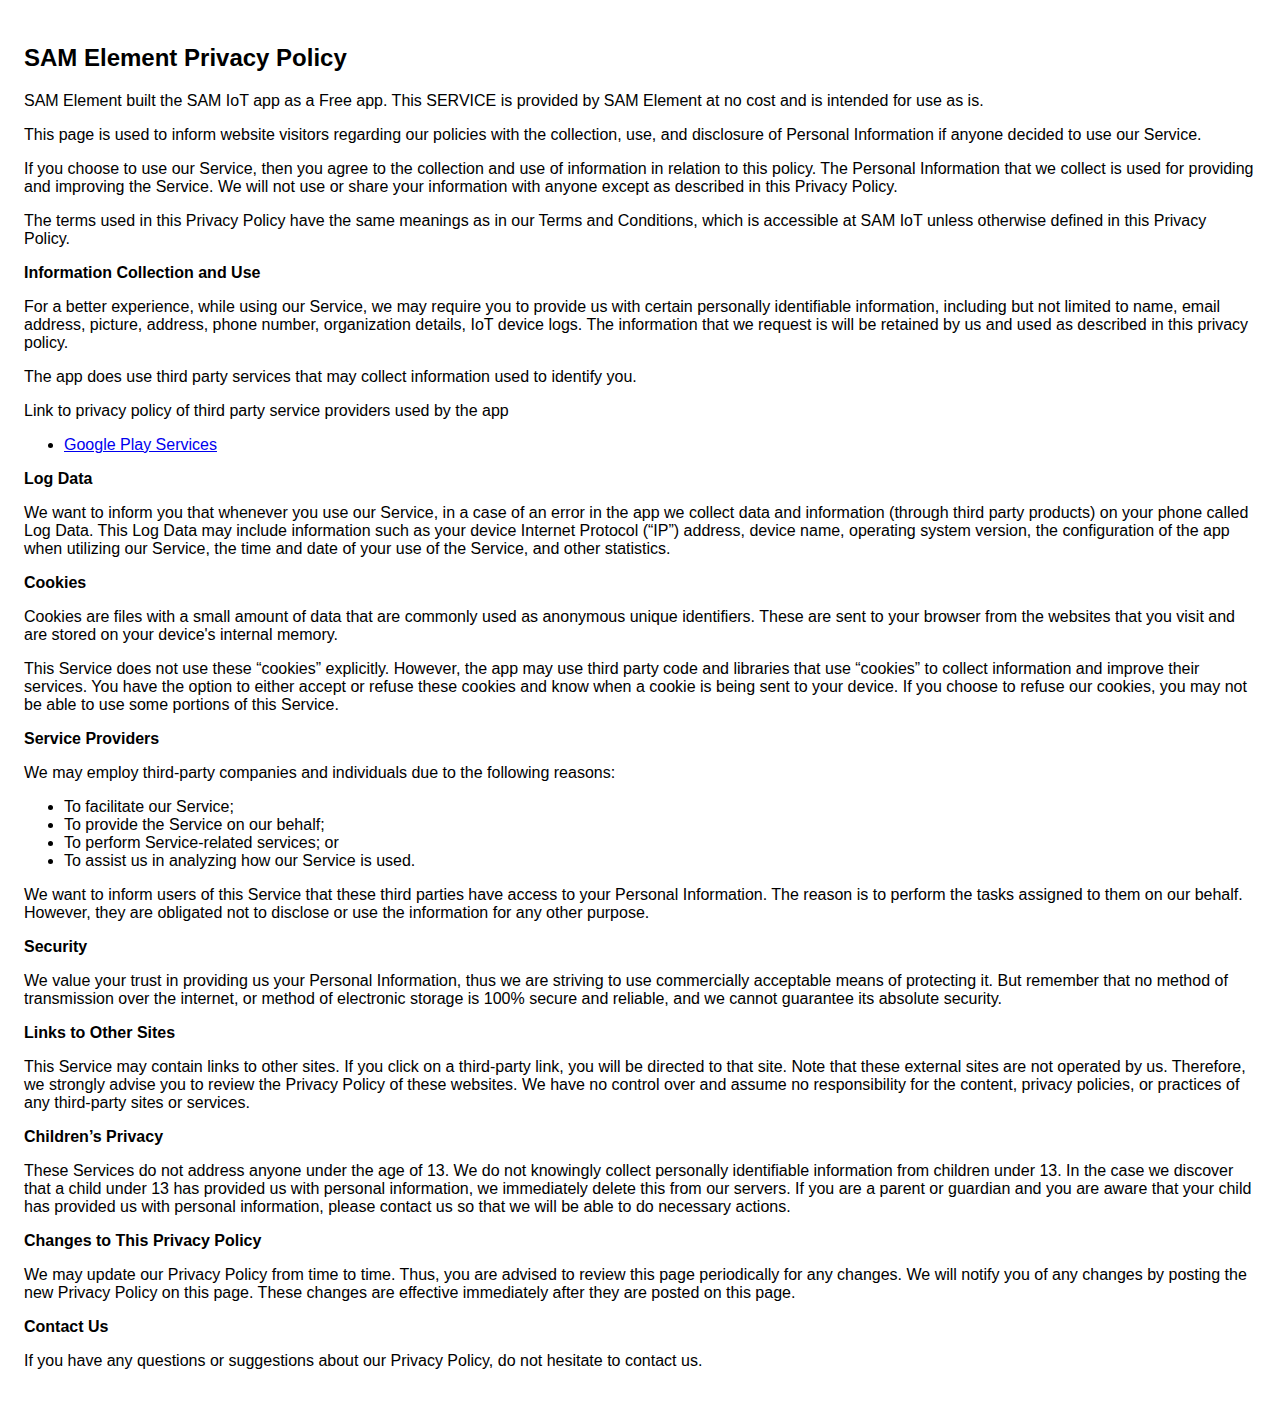
<file: privacy_policy.html>
<!DOCTYPE html><html> <head> <meta charset="utf-8"> <meta name="viewport" content="width=device-width"> <title>Privacy Policy</title>
<style>body{font-family: "Helvetica Neue", Helvetica, Arial, sans-serif; padding:1em;}</style></head> 
<body><h2>SAM Element Privacy Policy</h2> <p> SAM Element built the SAM IoT app as a Free app. This SERVICE is provided by SAM Element at no cost and is intended for use as is.
                  </p> <p>This page is used to inform website visitors regarding our policies with the collection, use, and
                    disclosure of Personal Information if anyone decided to use our Service.
                  </p> <p>If you choose to use our Service, then you agree to the collection and use of information in relation
                    to this policy. The Personal Information that we collect is used for providing and improving the
                    Service. We will not use or share your information with anyone except as described
                    in this Privacy Policy.
                  </p> <p>The terms used in this Privacy Policy have the same meanings as in our Terms and Conditions, which is accessible
                    at SAM IoT unless otherwise defined in this Privacy Policy.
                  </p> <p><strong>Information Collection and Use</strong></p> <p>For a better experience, while using our Service, we may require you to provide us with certain
                    personally identifiable information, including but not limited to name, email address, picture, address, phone number, organization details, IoT device logs. The information that we request is will be retained by us and used as described in this privacy policy.
                  </p> <p>The app does use third party services that may collect information used to identify you.</p> <div><p>Link to privacy policy of third party service providers used by the app</p> <ul><li><a href="https://www.google.com/policies/privacy/" target="_blank">Google Play Services</a></li> <!----> <!----> <!----> <!----> <!----></ul></div> <p><strong>Log Data</strong></p> <p> We want to inform you that whenever you use our Service, in a case of an
                    error in the app we collect data and information (through third party products) on your phone
                    called Log Data. This Log Data may include information such as your device Internet Protocol (“IP”) address,
                    device name, operating system version, the configuration of the app when utilizing our Service,
                    the time and date of your use of the Service, and other statistics.
                  </p> <p><strong>Cookies</strong></p> <p>Cookies are files with a small amount of data that are commonly used as anonymous unique identifiers. These
                    are sent to your browser from the websites that you visit and are stored on your device's internal memory.
                  </p> <p>This Service does not use these “cookies” explicitly. However, the app may use third party code and libraries
                    that use “cookies” to collect information and improve their services. You have the option to either
                    accept or refuse these cookies and know when a cookie is being sent to your device. If you choose to
                    refuse our cookies, you may not be able to use some portions of this Service.
                  </p> <p><strong>Service Providers</strong></p> <p> We may employ third-party companies and individuals due to the following reasons:</p> <ul><li>To facilitate our Service;</li> <li>To provide the Service on our behalf;</li> <li>To perform Service-related services; or</li> <li>To assist us in analyzing how our Service is used.</li></ul> <p> We want to inform users of this Service that these third parties have access to your
                    Personal Information. The reason is to perform the tasks assigned to them on our behalf. However, they
                    are obligated not to disclose or use the information for any other purpose.
                  </p> <p><strong>Security</strong></p> <p> We value your trust in providing us your Personal Information, thus we are striving
                    to use commercially acceptable means of protecting it. But remember that no method of transmission over
                    the internet, or method of electronic storage is 100% secure and reliable, and we cannot guarantee
                    its absolute security.
                  </p> <p><strong>Links to Other Sites</strong></p> <p>This Service may contain links to other sites. If you click on a third-party link, you will be directed
                    to that site. Note that these external sites are not operated by us. Therefore, we strongly
                    advise you to review the Privacy Policy of these websites. We have no control over
                    and assume no responsibility for the content, privacy policies, or practices of any third-party sites
                    or services.
                  </p> <p><strong>Children’s Privacy</strong></p> <p>These Services do not address anyone under the age of 13. We do not knowingly collect
                    personally identifiable information from children under 13. In the case we discover that a child
                    under 13 has provided us with personal information, we immediately delete this from
                    our servers. If you are a parent or guardian and you are aware that your child has provided us with personal
                    information, please contact us so that we will be able to do necessary actions.
                  </p> <p><strong>Changes to This Privacy Policy</strong></p> <p> We may update our Privacy Policy from time to time. Thus, you are advised to review
                    this page periodically for any changes. We will notify you of any changes by posting
                    the new Privacy Policy on this page. These changes are effective immediately after they are posted on
                    this page.
                  </p> <p><strong>Contact Us</strong></p> <p>If you have any questions or suggestions about our Privacy Policy, do not hesitate to contact
                    us.
                  </p></body></html>
</file>
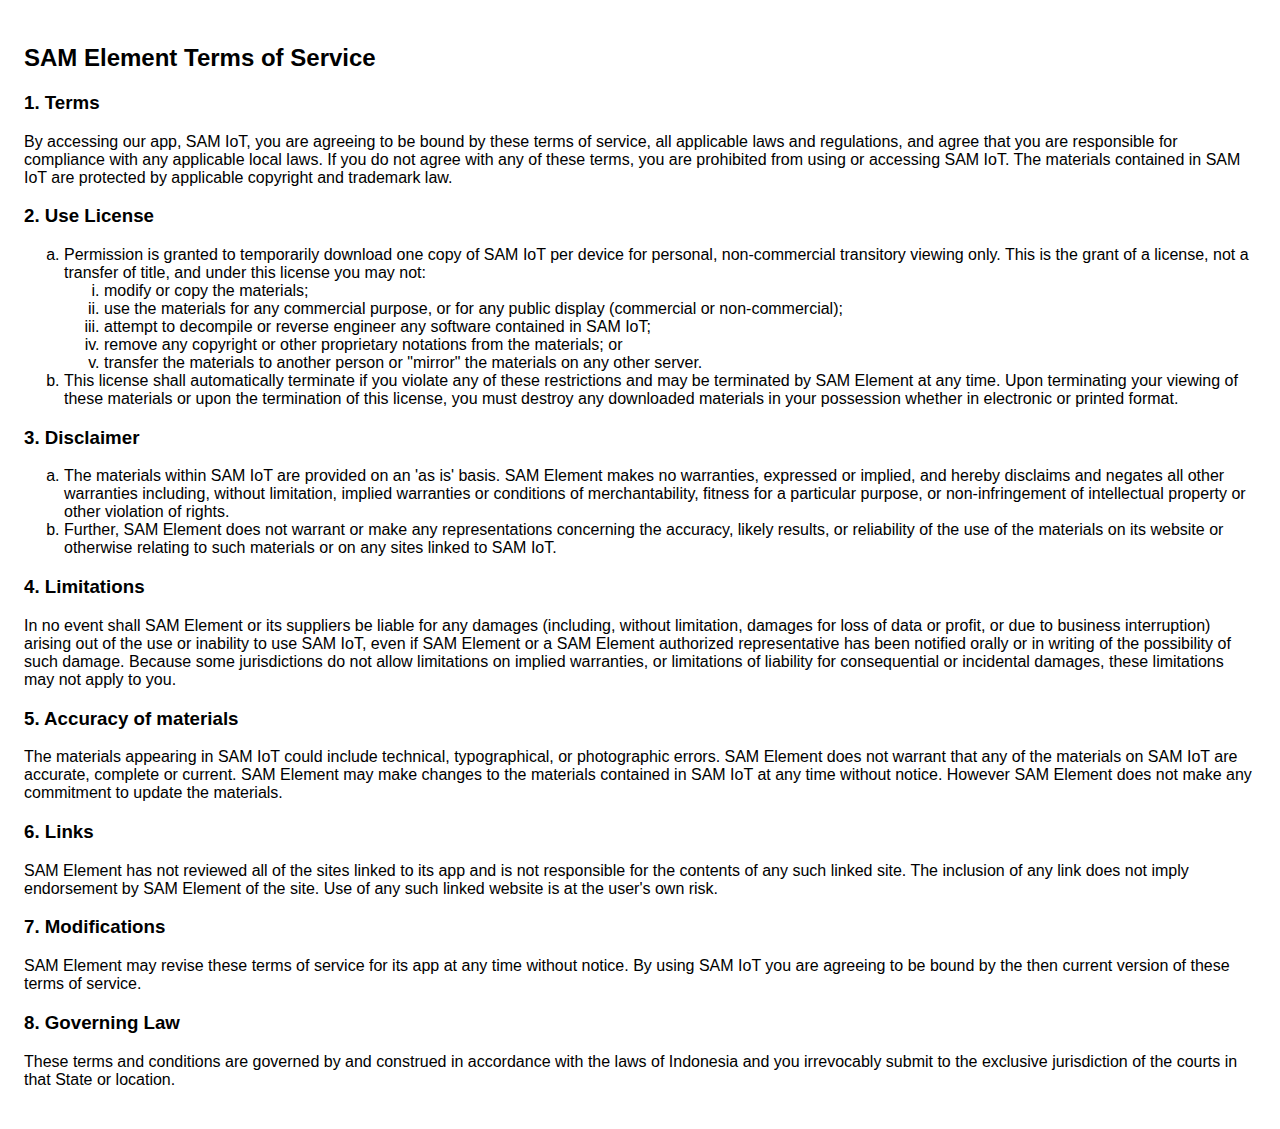
<file: terms_of_service.html>
<!DOCTYPE html><html> <head> <meta charset="utf-8"> <meta name="viewport" content="width=device-width"> <title>Terms of Service</title>
<style>body{font-family: "Helvetica Neue", Helvetica, Arial, sans-serif; padding:1em;}</style></head> 
<body>
<h2>SAM Element Terms of Service</h2>
<h3>1. Terms</h3>
<p>By accessing our app, SAM IoT, you are agreeing to be bound by these terms of service, all applicable laws and regulations, and agree that you are responsible for compliance with any applicable local laws. If you do not agree with any of these terms, you are prohibited from using or accessing SAM IoT. The materials contained in SAM IoT are protected by applicable copyright and trademark law.</p>
<h3>2. Use License</h3>
<ol type="a">
   <li>Permission is granted to temporarily download one copy of SAM IoT per device for personal, non-commercial transitory viewing only. This is the grant of a license, not a transfer of title, and under this license you may not:
   <ol type="i">
       <li>modify or copy the materials;</li>
       <li>use the materials for any commercial purpose, or for any public display (commercial or non-commercial);</li>
       <li>attempt to decompile or reverse engineer any software contained in SAM IoT;</li>
       <li>remove any copyright or other proprietary notations from the materials; or</li>
       <li>transfer the materials to another person or "mirror" the materials on any other server.</li>
   </ol>
    </li>
   <li>This license shall automatically terminate if you violate any of these restrictions and may be terminated by SAM Element at any time. Upon terminating your viewing of these materials or upon the termination of this license, you must destroy any downloaded materials in your possession whether in electronic or printed format.</li>
</ol>
<h3>3. Disclaimer</h3>
<ol type="a">
   <li>The materials within SAM IoT are provided on an 'as is' basis. SAM Element makes no warranties, expressed or implied, and hereby disclaims and negates all other warranties including, without limitation, implied warranties or conditions of merchantability, fitness for a particular purpose, or non-infringement of intellectual property or other violation of rights.</li>
   <li>Further, SAM Element does not warrant or make any representations concerning the accuracy, likely results, or reliability of the use of the materials on its website or otherwise relating to such materials or on any sites linked to SAM IoT.</li>
</ol>
<h3>4. Limitations</h3>
<p>In no event shall SAM Element or its suppliers be liable for any damages (including, without limitation, damages for loss of data or profit, or due to business interruption) arising out of the use or inability to use SAM IoT, even if SAM Element or a SAM Element authorized representative has been notified orally or in writing of the possibility of such damage. Because some jurisdictions do not allow limitations on implied warranties, or limitations of liability for consequential or incidental damages, these limitations may not apply to you.</p>
<h3>5. Accuracy of materials</h3>
<p>The materials appearing in SAM IoT could include technical, typographical, or photographic errors. SAM Element does not warrant that any of the materials on SAM IoT are accurate, complete or current. SAM Element may make changes to the materials contained in SAM IoT at any time without notice. However SAM Element does not make any commitment to update the materials.</p>
<h3>6. Links</h3>
<p>SAM Element has not reviewed all of the sites linked to its app and is not responsible for the contents of any such linked site. The inclusion of any link does not imply endorsement by SAM Element of the site. Use of any such linked website is at the user's own risk.</p>
<h3>7. Modifications</h3>
<p>SAM Element may revise these terms of service for its app at any time without notice. By using SAM IoT you are agreeing to be bound by the then current version of these terms of service.</p>
<h3>8. Governing Law</h3>
<p>These terms and conditions are governed by and construed in accordance with the laws of Indonesia and you irrevocably submit to the exclusive jurisdiction of the courts in that State or location.</p>
</body></html>
</file>
